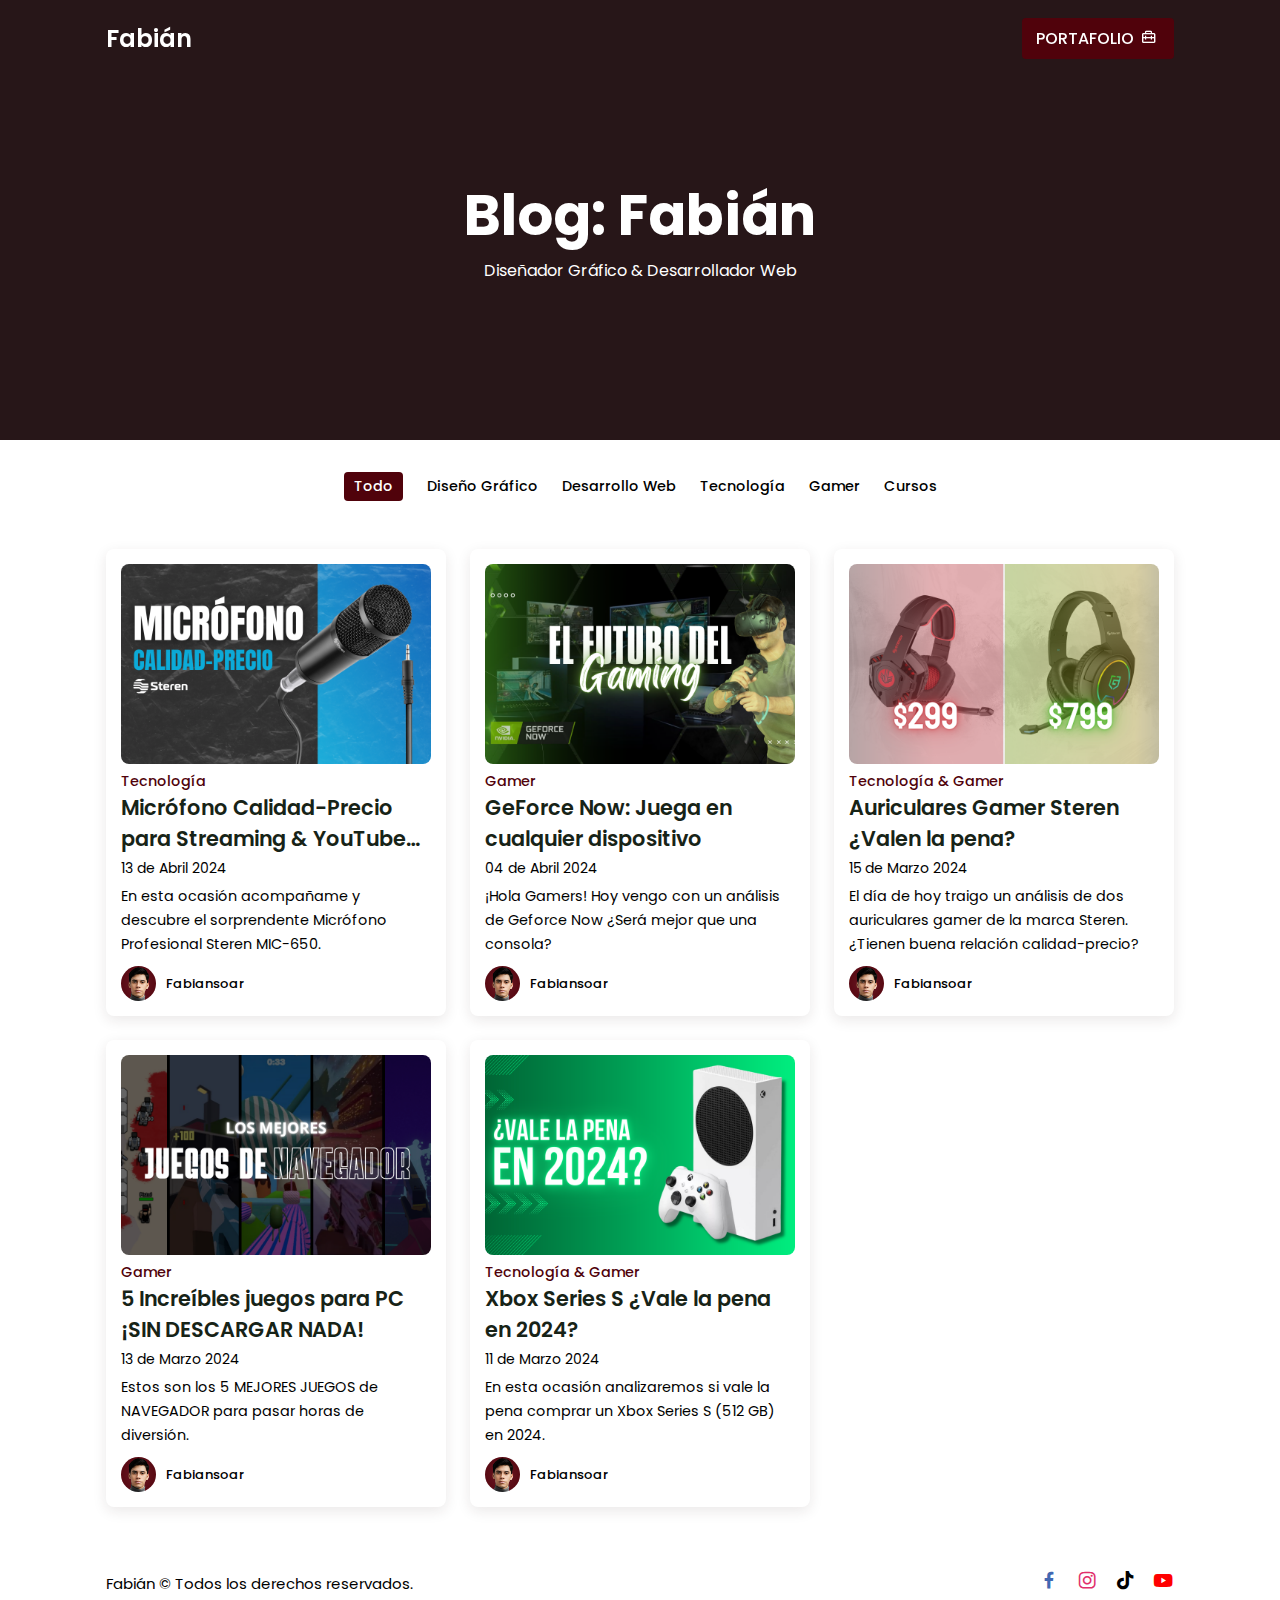
<file: index.html>
<!DOCTYPE html>
<html lang="es">
<head>
	<meta charset="UTF-8">
        <meta name="viewport" content="width=device-width, initial-scale=1.0, maximum-scale=1.0, user-scalable=0">
        <meta name="google" content="notranslate">
	<title>Blog: Fabián</title>
	<!-- Link CSS-->
	<link rel="stylesheet" type="text/css" href="assets/css/styles.css">
	<!-- BOXICONS -->
	<link href='https://unpkg.com/boxicons@2.1.4/css/boxicons.min.css' rel='stylesheet'>

	<!--==================== ICONO WEB ====================-->
        <link rel="icon" href="assets/img/icono.png">

        <!--==================== IMAGEN VISTA PREVIA ====================-->
        <meta property="og:image" content="https://fabiansoar27.github.io/portafolio/assets/img/vistaprevia.png">

        <!--==================== DESCRIPCIÓN ====================-->
        <meta property="og:description" content="¡Bienvenido a mi blog! Aquí encontrarás reseñas de tecnología y videojuegos, además de contenido sobre diseño gráfico, desarrollo web y cursos. ¡Explora y aprende!">
    
        <!--==================== TÍTULO ====================-->
        <meta property="og:title" content="Blog: Fabián">

</head>
<body>
	
	<!--==================== PRELOADER ====================-->
        <div class="contenedor_loader">
            <div class="loader"></div>
        </div>

	<!-- HEADER -->
	<header>
		<!-- NAV -->
		<div class="nav container">
			<!-- LOGO -->
			<a href="https://fabiansoar27.github.io/blog/" class="logo">Fabián</a>
			<!-- BOTÓN -->
			<a href="https://fabiansoar27.github.io/portafolio/" target="_blank" class="login">Portafolio <i class='bx bx-briefcase-alt-2' ></i></a>
		</div>
	</header>

	<!-- INICIO -->
	<section class="home" id="home">
		<div class="home-text container">
			<h2 class="home-title">Blog: Fabián</h2>
			<span class="home-subtitle">Diseñador Gráfico & Desarrollador Web</span>
		</div>
	</section>
	<!-- FILTRO -->
	<div class="post-filter container">
		<span class="filter-item active-filter" data-filter='todo'>Todo</span>
		<span class="filter-item" data-filter='diseño'>Diseño Gráfico</span>
		<span class="filter-item" data-filter='desarrollo'>Desarrollo Web</span>
		<span class="filter-item" data-filter='tec'>Tecnología</span>
		<span class="filter-item" data-filter='gamer'>Gamer</span>
		<span class="filter-item" data-filter='curso'>Cursos</span>
	</div>
	<!-- POSTS -->
	<section class="post container">

		<!-- Micrófono Calidad-Precio para Streaming y YouTube 2024 -->
		<div class="post-box tec">
			<img src="assets/img/micsteren650.png" alt="" class="post-img">
			<h2 class="category">Tecnología</h2>
			<a href="posts/Micrófono-Steren.html" class="post-title">Micrófono Calidad-Precio para Streaming & YouTube 2024</a>
			<span class="post-date">13 de Abril 2024</span>
			<p class="post-description">En esta ocasión acompañame y descubre el sorprendente Micrófono Profesional Steren MIC-650.</p>
			<div class="profile">
				<img src="assets/img/Fabiansoar.png" alt="Fabiansoar" class="profile-img">
				<span class="profile-name">Fabiansoar</span>
			</div>
		</div>

		<!-- GEFORCE NOW: Juega sin consola en cualquier dispositivo -->
		<div class="post-box gamer">
			<img src="assets/img/geforcenow.png" alt="" class="post-img">
			<h2 class="category">Gamer</h2>
			<a href="posts/GEFORCENOW.html" class="post-title">GeForce Now: Juega en cualquier dispositivo</a>
			<span class="post-date">04 de Abril 2024</span>
			<p class="post-description">¡Hola Gamers! Hoy vengo con un análisis de Geforce Now ¿Será mejor que una consola?</p>
			<div class="profile">
				<img src="assets/img/Fabiansoar.png" alt="Fabiansoar" class="profile-img">
				<span class="profile-name">Fabiansoar</span>
			</div>
		</div>

		<!-- Auriculares Gamer Steren ¿Valen la pena? -->
		<div class="post-box gamer tec">
			<img src="assets/img/auricularesgamersteren.png" alt="" class="post-img">
			<h2 class="category">Tecnología & Gamer</h2>
			<a href="posts/Auriculares-Gamer-Steren.html" class="post-title">Auriculares Gamer Steren ¿Valen la pena?</a>
			<span class="post-date">15 de Marzo 2024</span>
			<p class="post-description">El día de hoy traigo un análisis de dos auriculares gamer de la marca Steren. ¿Tienen buena relación calidad-precio?</p>
			<div class="profile">
				<img src="assets/img/Fabiansoar.png" alt="Fabiansoar" class="profile-img">
				<span class="profile-name">Fabiansoar</span>
			</div>
		</div>

		<!-- 5 Increíbles juegos para PC ¡SIN DESCARGAR NADA! -->
		<div class="post-box gamer">
			<img src="assets/img/5juegospcnavegador.png" alt="" class="post-img">
			<h2 class="category">Gamer</h2>
			<a href="posts/5-Juegos-de-PC-sin-descargar-nada.html" class="post-title">5 Increíbles juegos para PC ¡SIN DESCARGAR NADA!</a>
			<span class="post-date">13 de Marzo 2024</span>
			<p class="post-description">Estos son los 5 MEJORES JUEGOS de NAVEGADOR para pasar horas de diversión.</p>
			<div class="profile">
				<img src="assets/img/Fabiansoar.png" alt="Fabiansoar" class="profile-img">
				<span class="profile-name">Fabiansoar</span>
			</div>
		</div>

		<!-- Xbox Series S ¿Vale la pena en 2024? -->
		<div class="post-box gamer tec">
			<img src="assets/img/xbox.png" alt="" class="post-img">
			<h2 class="category">Tecnología & Gamer</h2>
			<a href="posts/Xbox-Series-S-2024.html" class="post-title">Xbox Series S ¿Vale la pena en 2024?</a>
			<span class="post-date">11 de Marzo 2024</span>
			<p class="post-description">En esta ocasión analizaremos si vale la pena comprar un Xbox Series S (512 GB) en 2024.</p>
			<div class="profile">
				<img src="assets/img/Fabiansoar.png" alt="Fabiansoar" class="profile-img">
				<span class="profile-name">Fabiansoar</span>
			</div>
		</div>

	</section>

	<!-- FOOTER -->
	<div class=" footer container">
		<p>Fabián &#169; Todos los derechos reservados.</p>
		<div class="social">
			<a href="https://www.facebook.com/profile.php?id=61560494786588" target="_blank" class="facebook"><i class="bx bxl-facebook"></i></a>
			<a href="https://www.instagram.com/fabiansoar/" target="_blank" class="instagram"><i class="bx bxl-instagram"></i></a>
			<a href="https://www.tiktok.com/@fabiansoar" target="_blank" class="tiktok"><i class="bx bxl-tiktok"></i></a>
			<a href="https://www.youtube.com/@fabiansoar" target="_blank" class="youtube"><i class="bx bxl-youtube"></i></a>
		</div>
	</div>

	<!-- JQuery Link -->
	<script src="https://code.jquery.com/jquery-3.7.1.js" integrity="sha256-eKhayi8LEQwp4NKxN+CfCh+3qOVUtJn3QNZ0TciWLP4=" crossorigin="anonymous"></script>
	<!-- JAVASCRIPT -->
	<script src="assets/js/main.js"></script>
</body>
</html>
</file>
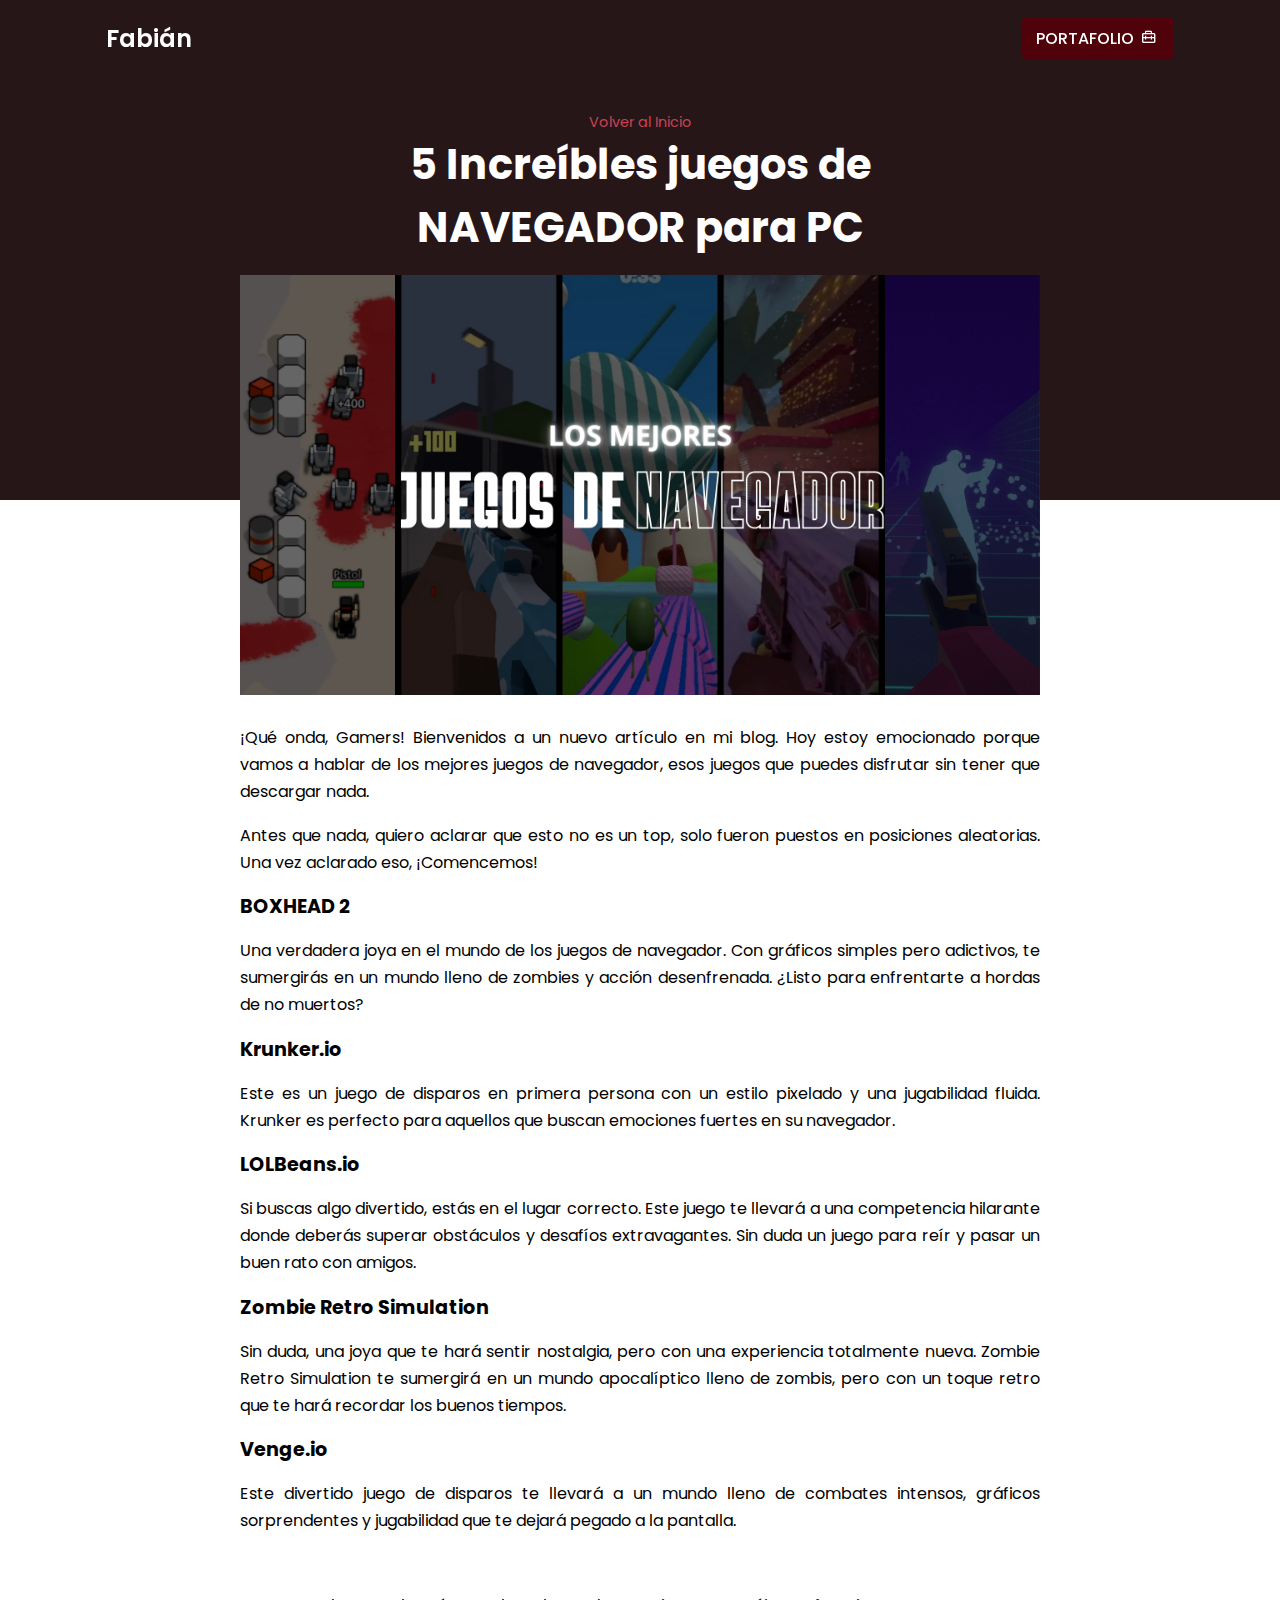
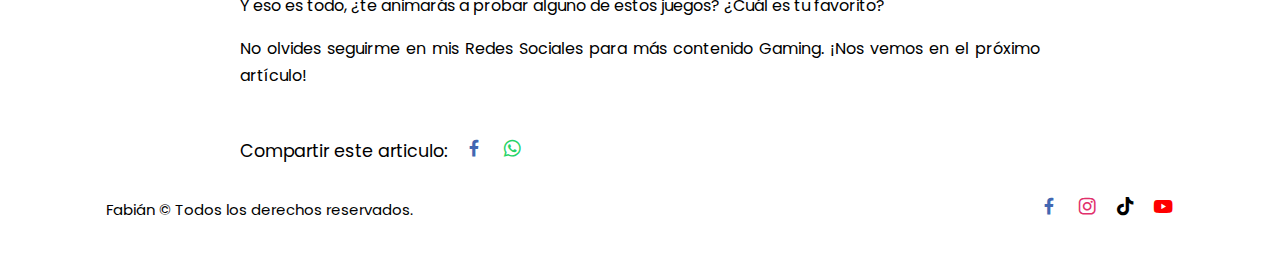
<file: posts/5-Juegos-de-PC-sin-descargar-nada.html>
<!DOCTYPE html>
<html lang="es">
<head>
	<meta charset="UTF-8">
        <meta name="viewport" content="width=device-width, initial-scale=1.0, maximum-scale=1.0, user-scalable=0">
        <meta name="google" content="notranslate">
	<title>Blog: Fabián - 5 Increíbles juegos para PC ¡SIN DESCARGAR NADA!</title>
	<!-- Link CSS-->
	<link rel="stylesheet" type="text/css" href="../assets/css/styles.css">
	<!-- BOXICONS -->
	<link href='https://unpkg.com/boxicons@2.1.4/css/boxicons.min.css' rel='stylesheet'>

	<!--==================== ICONO WEB ====================-->
        <link rel="icon" href="../assets/img/icono.png">

        <!--==================== IMAGEN VISTA PREVIA ====================-->
        <meta property="og:image" content="https://fabiansoar27.github.io/blog/assets/vistaprevia/juegosnavegador.png">

        <!--==================== DESCRIPCIÓN ====================-->
        <meta property="og:description" content="Estos son los 5 MEJORES JUEGOS de NAVEGADOR para pasar horas de diversión.">
    
        <!--==================== TÍTULO ====================-->
        <meta property="og:title" content="Blog: Fabián - 5 Increíbles juegos para PC ¡SIN DESCARGAR NADA!">

</head>
<body>

	<!--==================== PRELOADER ====================-->
        <div class="contenedor_loader">
            <div class="loader"></div>
        </div>
        
	<!-- HEADER -->
	<header>
		<!-- NAV -->
		<div class="nav container">
			<!-- LOGO -->
			<a href="https://fabiansoar27.github.io/blog/" class="logo">Fabián</a>
			<!-- BOTÓN -->
			<a href="https://fabiansoar27.github.io/portafolio/" target="_blank" class="login">Portafolio <i class='bx bx-briefcase-alt-2' ></i></a>
		</div>
	</header>

	<!-- CONTENIDO DEL POST -->
	<section class="post-header">
		<div class="header-content post-container">
			<!-- Volver al inicio -->
			<a href="https://fabiansoar27.github.io/blog/" class="back-home">Volver al Inicio</a>
			<!-- Titulo -->
			<h1 class="header-title">5 Increíbles juegos de NAVEGADOR para PC</h1>
			<!-- Imagen -->
			<img src="../assets/img/5juegospcnavegador2.png" alt="" class="header-img">
		</div>
		
	</section>
	
	<!-- POSTS -->
	<section class="post-content post-container">
		<p class="post-text">¡Qué onda, Gamers! Bienvenidos a un nuevo artículo en mi blog. Hoy estoy emocionado porque vamos a hablar de los mejores juegos de navegador, esos juegos que puedes disfrutar sin tener que descargar nada.</p>

		<p class="post-text">Antes que nada, quiero aclarar que esto no es un top, solo fueron puestos en posiciones aleatorias. Una vez aclarado eso, ¡Comencemos!</p>

		<h2 class="sub-heading">BOXHEAD 2</h2>
		<p class="post-text">Una verdadera joya en el mundo de los juegos de navegador. Con gráficos simples pero adictivos, te sumergirás en un mundo lleno de zombies y acción desenfrenada. ¿Listo para enfrentarte a hordas de no muertos?</p>

		<h2 class="sub-heading">Krunker.io</h2>
		<p class="post-text">Este es un juego de disparos en primera persona con un estilo pixelado y una jugabilidad fluida. Krunker es perfecto para aquellos que buscan emociones fuertes en su navegador.</p>

		<h2 class="sub-heading">LOLBeans.io</h2>
		<p class="post-text">Si buscas algo divertido, estás en el lugar correcto. Este juego te llevará a una competencia hilarante donde deberás superar obstáculos y desafíos extravagantes. Sin duda un juego para reír y pasar un buen rato con amigos.</p>

		<h2 class="sub-heading">Zombie Retro Simulation</h2>
		<p class="post-text">Sin duda, una joya que te hará sentir nostalgia, pero con una experiencia totalmente nueva. Zombie Retro Simulation te sumergirá en un mundo apocalíptico lleno de zombis, pero con un toque retro que te hará recordar los buenos tiempos.</p>
		
		<h2 class="sub-heading">Venge.io</h2>
		<p class="post-text">Este divertido juego de disparos te llevará a un mundo lleno de combates intensos, gráficos sorprendentes y jugabilidad que te dejará pegado a la pantalla.</p>

		<br>

		<p class="post-text">Y eso es todo, ¿te animarás a probar alguno de estos juegos? ¿Cuál es tu favorito?</p>

		<p class="post-text">No olvides seguirme en mis Redes Sociales para más contenido Gaming. ¡Nos vemos en el próximo artículo!</p>

	</section>
	<!-- Compartir Post -->
	<div class="share-social post-container">
		<span class="share-title">Compartir este articulo:</span>
		<div class="share-social">
			<a href="#" class="facebook"><i class="bx bxl-facebook"></i></a>
			<a href="#" class="whatsapp"><i class="bx bxl-whatsapp"></i></a>
		</div>
	</div>

	<!-- FOOTER -->
	<div class=" footer container">
		<p>Fabián &#169; Todos los derechos reservados.</p>
		<div class="social">
			<a href="https://www.facebook.com/profile.php?id=61560494786588" target="_blank" class="facebook"><i class="bx bxl-facebook"></i></a>
			<a href="https://www.instagram.com/fabiansoar/" target="_blank" class="instagram"><i class="bx bxl-instagram"></i></a>
			<a href="https://www.tiktok.com/@fabiansoar" target="_blank" class="tiktok"><i class="bx bxl-tiktok"></i></a>
			<a href="https://www.youtube.com/@fabiansoar" target="_blank" class="youtube"><i class="bx bxl-youtube"></i></a>
		</div>
	</div>

	<!-- JQuery Link -->
	<script src="https://code.jquery.com/jquery-3.7.1.js" integrity="sha256-eKhayi8LEQwp4NKxN+CfCh+3qOVUtJn3QNZ0TciWLP4=" crossorigin="anonymous"></script>
	<!-- JAVASCRIPT -->
	<script src="../assets/js/main.js"></script>
</body>
</html>
</file>
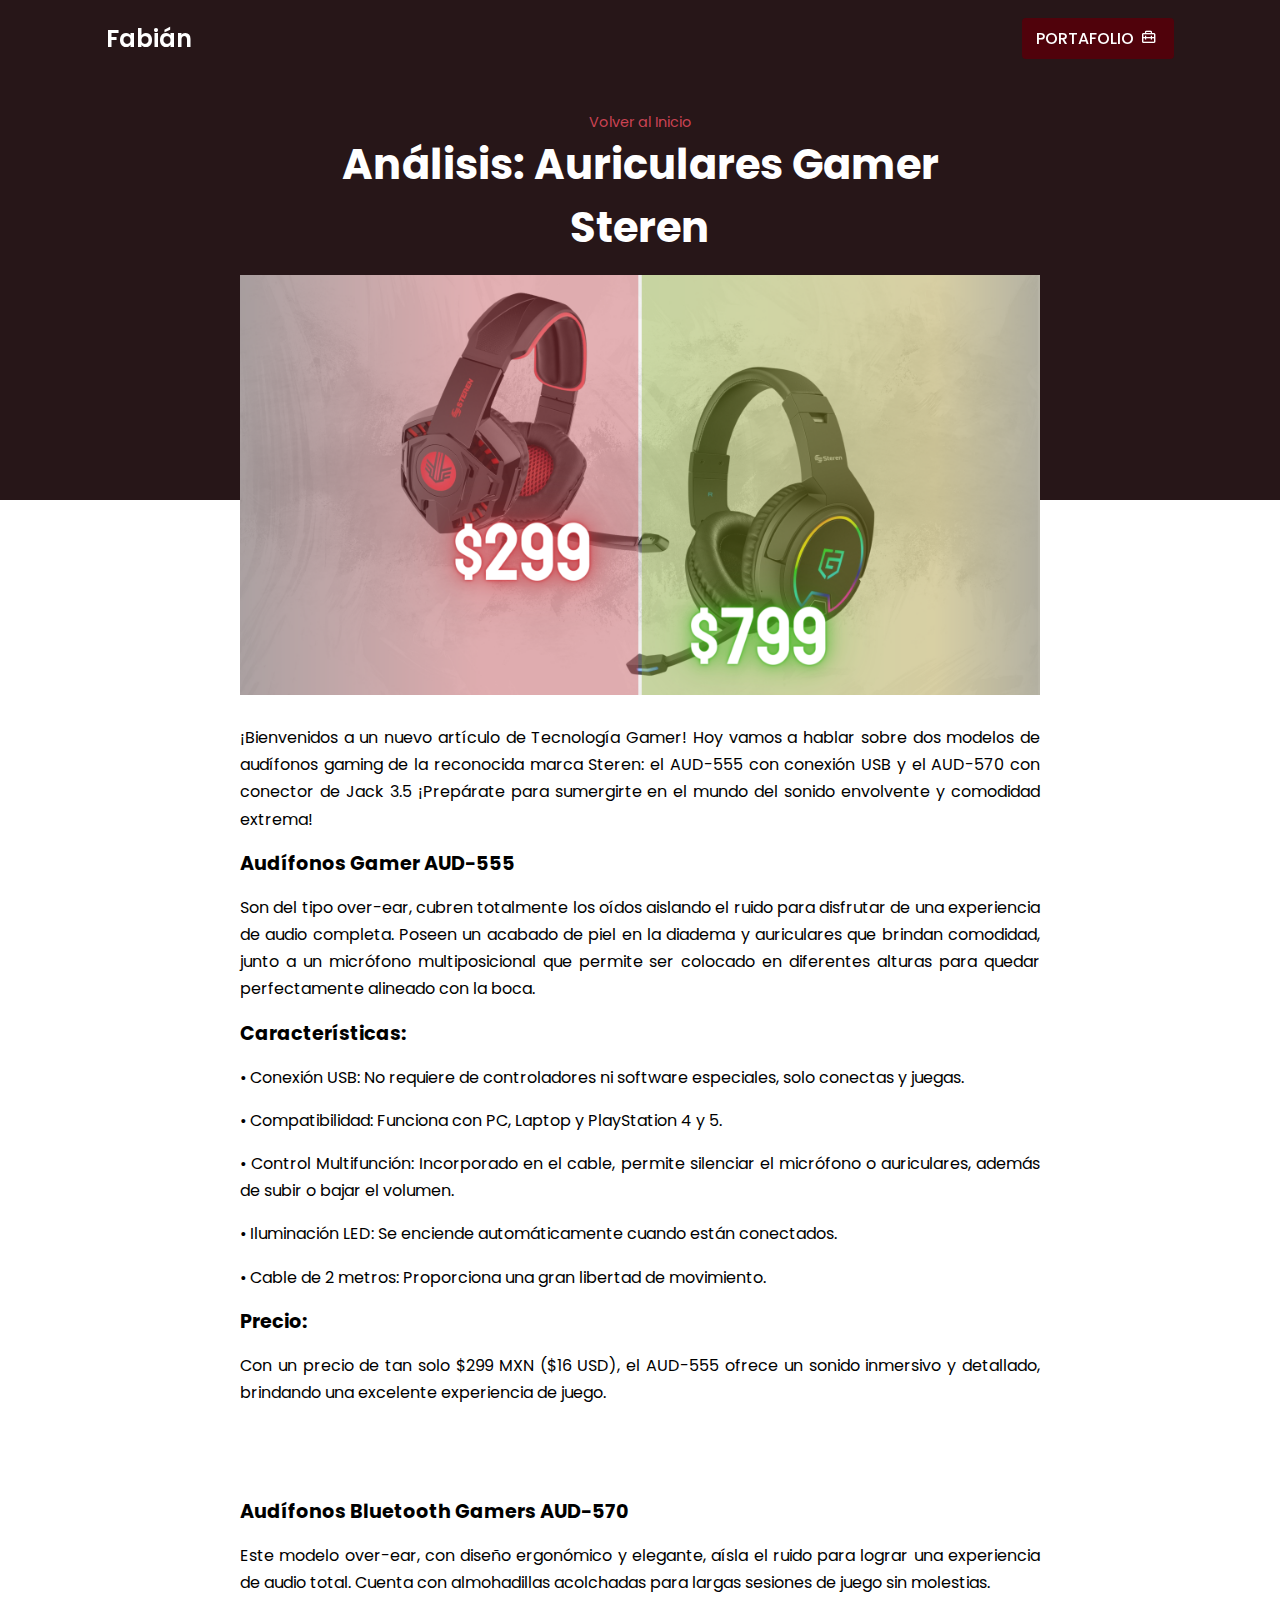
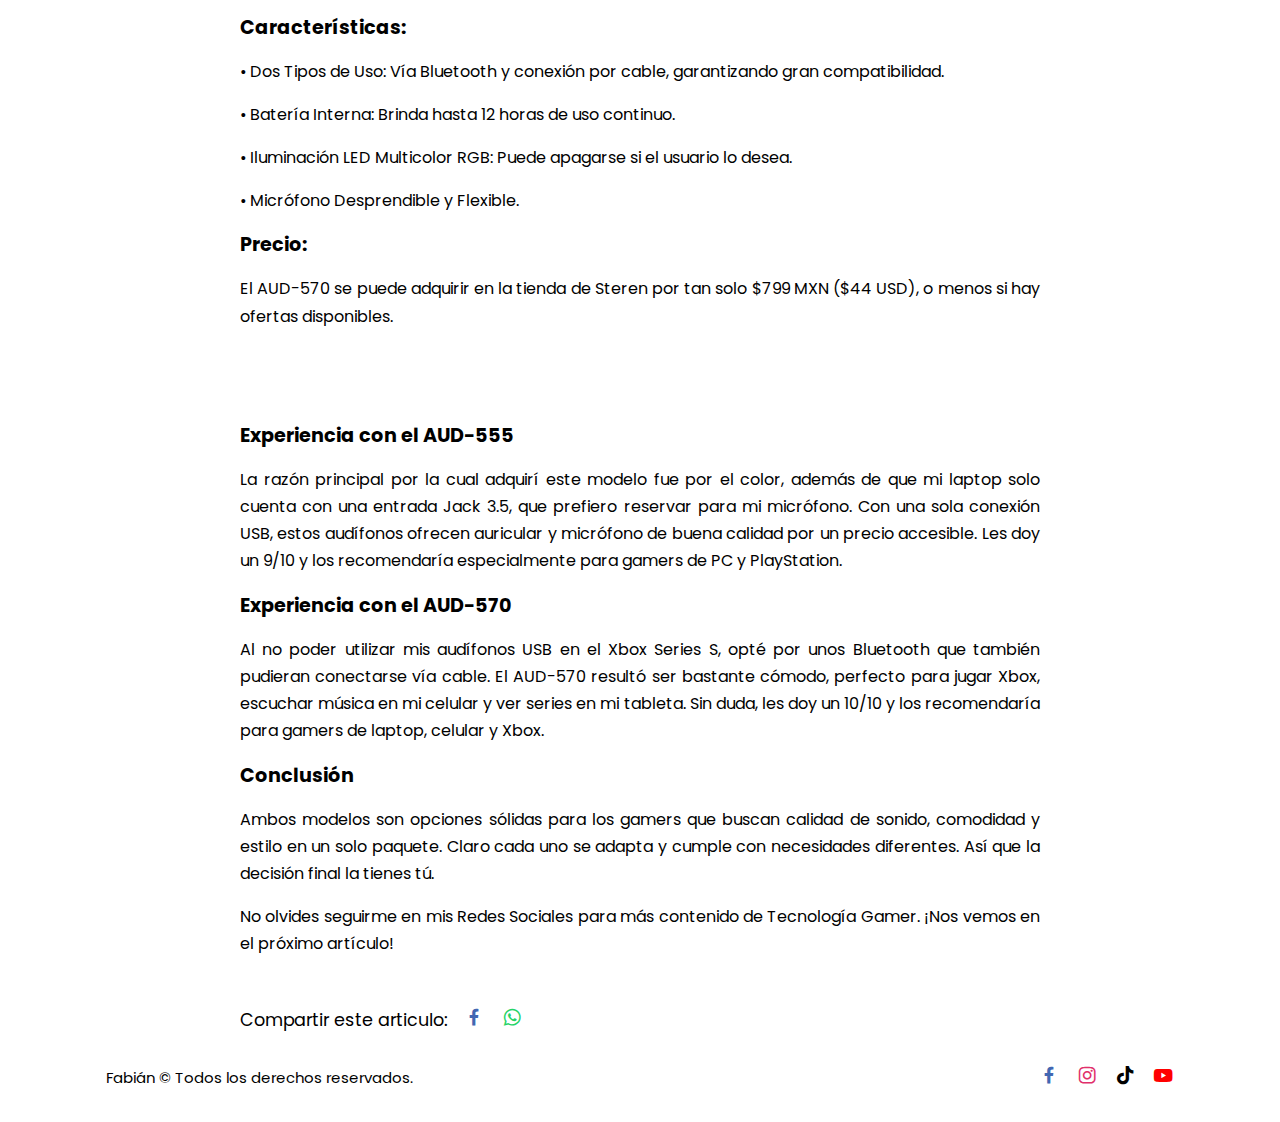
<file: posts/Auriculares-Gamer-Steren.html>
<!DOCTYPE html>
<html lang="es">
<head>
	<meta charset="UTF-8">
        <meta name="viewport" content="width=device-width, initial-scale=1.0, maximum-scale=1.0, user-scalable=0">
        <meta name="google" content="notranslate">
	<title>Blog: Fabián - Auriculares Gamer Steren ¿Valen la pena?</title>
	<!-- Link CSS-->
	<link rel="stylesheet" type="text/css" href="../assets/css/styles.css">
	<!-- BOXICONS -->
	<link href='https://unpkg.com/boxicons@2.1.4/css/boxicons.min.css' rel='stylesheet'>

	<!--==================== ICONO WEB ====================-->
        <link rel="icon" href="../assets/img/icono.png">

        <!--==================== IMAGEN VISTA PREVIA ====================-->
        <meta property="og:image" content="https://fabiansoar27.github.io/blog/assets/vistaprevia/audsteren.png">

        <!--==================== DESCRIPCIÓN ====================-->
        <meta property="og:description" content="El día de hoy traigo un análisis de dos auriculares gamer de la marca Steren. ¿Tienen buena relación calidad-precio?">
    
        <!--==================== TÍTULO ====================-->
        <meta property="og:title" content="Blog: Fabián - Auriculares Gamer Steren ¿Valen la pena?">

</head>
<body>

	<!--==================== PRELOADER ====================-->
        <div class="contenedor_loader">
            <div class="loader"></div>
        </div>
        
	<!-- HEADER -->
	<header>
		<!-- NAV -->
		<div class="nav container">
			<!-- LOGO -->
			<a href="https://fabiansoar27.github.io/blog/" class="logo">Fabián</a>
			<!-- BOTÓN -->
			<a href="https://fabiansoar27.github.io/portafolio/" target="_blank" class="login">Portafolio <i class='bx bx-briefcase-alt-2' ></i></a>
		</div>
	</header>

	<!-- CONTENIDO DEL POST -->
	<section class="post-header">
		<div class="header-content post-container">
			<!-- Volver al inicio -->
			<a href="https://fabiansoar27.github.io/blog/" class="back-home">Volver al Inicio</a>
			<!-- Titulo -->
			<h1 class="header-title">Análisis: Auriculares Gamer Steren</h1>
			<!-- Imagen -->
			<img src="../assets/img/auricularesgamersteren2.png" alt="" class="header-img">
		</div>
		
	</section>
	
	<!-- POSTS -->
	<section class="post-content post-container">
		<p class="post-text">¡Bienvenidos a un nuevo artículo de Tecnología Gamer! Hoy vamos a hablar sobre dos modelos de audífonos gaming de la reconocida marca Steren: el AUD-555 con conexión USB y el AUD-570 con conector de Jack 3.5 ¡Prepárate para sumergirte en el mundo del sonido envolvente y comodidad extrema!</p>
		
		<h2 class="sub-heading">Audífonos Gamer AUD-555</h2>
		<p class="post-text">Son del tipo over-ear, cubren totalmente los oídos aislando el ruido para disfrutar de una experiencia de audio completa. Poseen un acabado de piel en la diadema y auriculares que brindan comodidad, junto a un micrófono multiposicional que permite ser colocado en diferentes alturas para quedar perfectamente alineado con la boca.</p>

		<h2 class="sub-heading">Características:</h2>
			<ul>
				<li class="post-text">• Conexión USB: No requiere de controladores ni software especiales, solo conectas y juegas.</li>
				<li class="post-text">• Compatibilidad: Funciona con PC, Laptop y PlayStation 4 y 5.</li>
				<li class="post-text">• Control Multifunción: Incorporado en el cable, permite silenciar el micrófono o auriculares, además de subir o bajar el volumen.</li>
				<li class="post-text">• Iluminación LED: Se enciende automáticamente cuando están conectados.</li>
				<li class="post-text">• Cable de 2 metros: Proporciona una gran libertad de movimiento.</li>
			</ul>

		<h2 class="sub-heading">Precio:</h2>
		<p class="post-text">Con un precio de tan solo $299 MXN ($16 USD), el AUD-555 ofrece un sonido inmersivo y detallado, brindando una excelente experiencia de juego.</p>

		<br><br><br>

		<h2 class="sub-heading">Audífonos Bluetooth Gamers AUD-570</h2>
		<p class="post-text">Este modelo over-ear, con diseño ergonómico y elegante, aísla el ruido para lograr una experiencia de audio total. Cuenta con almohadillas acolchadas para largas sesiones de juego sin molestias.</p>

		<h2 class="sub-heading">Características:</h2>
			<ul>
				<li class="post-text">• Dos Tipos de Uso: Vía Bluetooth y conexión por cable, garantizando gran compatibilidad.</li>
				<li class="post-text">• Batería Interna: Brinda hasta 12 horas de uso continuo.</li>
				<li class="post-text">• Iluminación LED Multicolor RGB: Puede apagarse si el usuario lo desea.</li>
				<li class="post-text">• Micrófono Desprendible y Flexible.</li>
			</ul>
		
		<h2 class="sub-heading">Precio:</h2>
		<p class="post-text">El AUD-570 se puede adquirir en la tienda de Steren por tan solo $799 MXN ($44 USD), o menos si hay ofertas disponibles.</p>

		<br><br><br>

		<h2 class="sub-heading">Experiencia con el AUD-555</h2>
		<p class="post-text">La razón principal por la cual adquirí este modelo fue por el color, además de que mi laptop solo cuenta con una entrada Jack 3.5, que prefiero reservar para mi micrófono. Con una sola conexión USB, estos audífonos ofrecen auricular y micrófono de buena calidad por un precio accesible. Les doy un 9/10 y los recomendaría especialmente para gamers de PC y PlayStation.</p>

		<h2 class="sub-heading">Experiencia con el AUD-570</h2>
		<p class="post-text">Al no poder utilizar mis audífonos USB en el Xbox Series S, opté por unos Bluetooth que también pudieran conectarse vía cable. El AUD-570 resultó ser bastante cómodo, perfecto para jugar Xbox, escuchar música en mi celular y ver series en mi tableta. Sin duda, les doy un 10/10 y los recomendaría para gamers de laptop, celular y Xbox.</p>

		<h2 class="sub-heading">Conclusión</h2>
		<p class="post-text">Ambos modelos son opciones sólidas para los gamers que buscan calidad de sonido, comodidad y estilo en un solo paquete. Claro cada uno se adapta y cumple con necesidades diferentes. Así que la decisión final la tienes tú.</p>

		<p class="post-text">No olvides seguirme en mis Redes Sociales para más contenido de Tecnología Gamer. ¡Nos vemos en el próximo artículo!</p>

	</section>
	<!-- Compartir Post -->
	<div class="share-social post-container">
		<span class="share-title">Compartir este articulo:</span>
		<div class="share-social">
			<a href="#" class="facebook"><i class="bx bxl-facebook"></i></a>
			<a href="#" class="whatsapp"><i class="bx bxl-whatsapp"></i></a>
		</div>
	</div>

	<!-- FOOTER -->
	<div class=" footer container">
		<p>Fabián &#169; Todos los derechos reservados.</p>
		<div class="social">
			<a href="https://www.facebook.com/profile.php?id=61560494786588" target="_blank" class="facebook"><i class="bx bxl-facebook"></i></a>
			<a href="https://www.instagram.com/fabiansoar/" target="_blank" class="instagram"><i class="bx bxl-instagram"></i></a>
			<a href="https://www.tiktok.com/@fabiansoar" target="_blank" class="tiktok"><i class="bx bxl-tiktok"></i></a>
			<a href="https://www.youtube.com/@fabiansoar" target="_blank" class="youtube"><i class="bx bxl-youtube"></i></a>
		</div>
	</div>

	<!-- JQuery Link -->
	<script src="https://code.jquery.com/jquery-3.7.1.js" integrity="sha256-eKhayi8LEQwp4NKxN+CfCh+3qOVUtJn3QNZ0TciWLP4=" crossorigin="anonymous"></script>
	<!-- JAVASCRIPT -->
	<script src="../assets/js/main.js"></script>
</body>
</html>
</file>
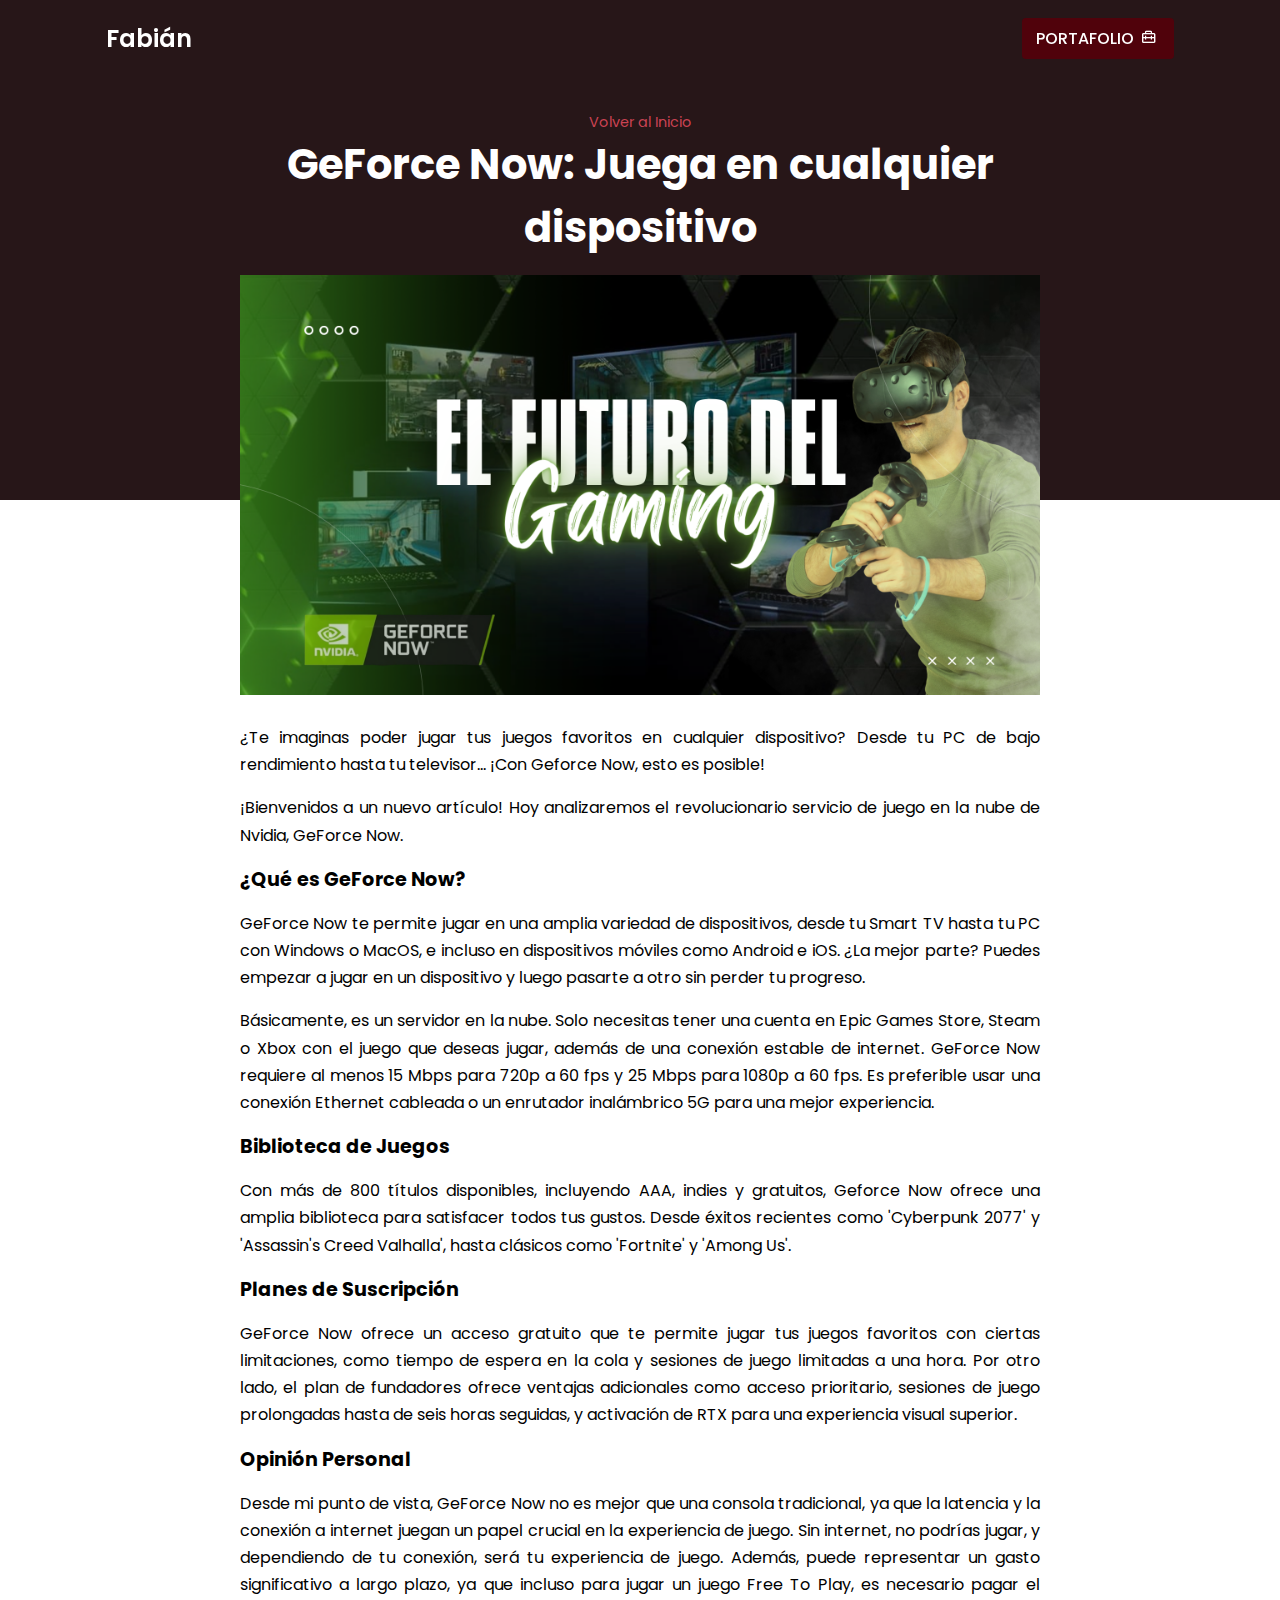
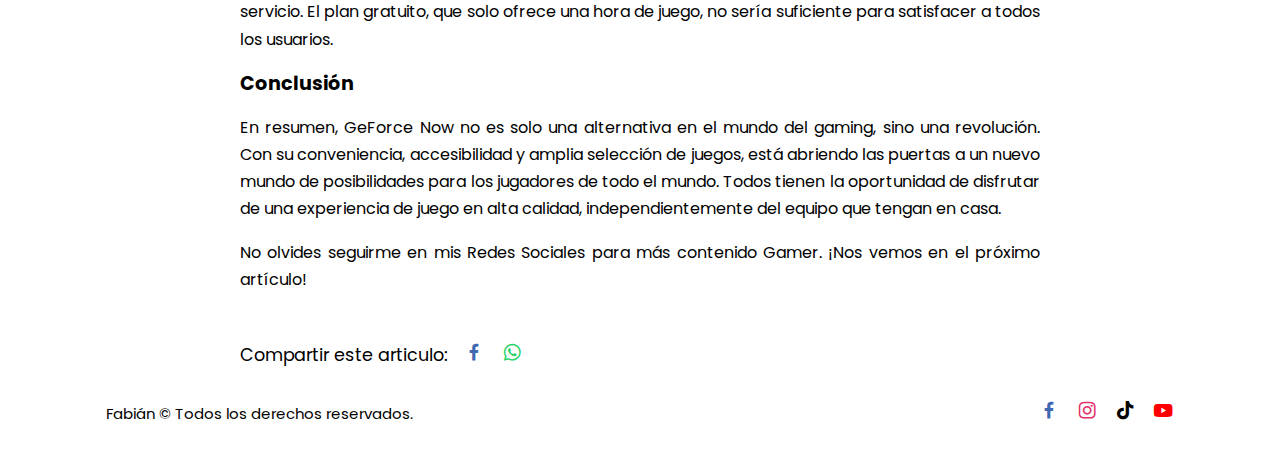
<file: posts/GEFORCENOW.html>
<!DOCTYPE html>
<html lang="es">
<head>
	<meta charset="UTF-8">
        <meta name="viewport" content="width=device-width, initial-scale=1.0, maximum-scale=1.0, user-scalable=0">
        <meta name="google" content="notranslate">
	<title>Blog: Fabián - GeForce Now: Juega en cualquier dispositivo</title>
	<!-- Link CSS-->
	<link rel="stylesheet" type="text/css" href="../assets/css/styles.css">
	<!-- BOXICONS -->
	<link href='https://unpkg.com/boxicons@2.1.4/css/boxicons.min.css' rel='stylesheet'>

	<!--==================== ICONO WEB ====================-->
        <link rel="icon" href="../assets/img/icono.png">

        <!--==================== IMAGEN VISTA PREVIA ====================-->
        <meta property="og:image" content="https://fabiansoar27.github.io/blog/assets/vistaprevia/geforcenow.png">

        <!--==================== DESCRIPCIÓN ====================-->
        <meta property="og:description" content="¡Hola Gamers! Hoy vengo con un análisis de Geforce Now ¿Será mejor que una consola?">
    
        <!--==================== TÍTULO ====================-->
        <meta property="og:title" content="GeForce Now: Juega en cualquier dispositivo">

</head>
<body>

	<!--==================== PRELOADER ====================-->
        <div class="contenedor_loader">
            <div class="loader"></div>
        </div>
        
	<!-- HEADER -->
	<header>
		<!-- NAV -->
		<div class="nav container">
			<!-- LOGO -->
			<a href="https://fabiansoar27.github.io/blog/" class="logo">Fabián</a>
			<!-- BOTÓN -->
			<a href="https://fabiansoar27.github.io/portafolio/" target="_blank" class="login">Portafolio <i class='bx bx-briefcase-alt-2' ></i></a>
		</div>
	</header>

	<!-- CONTENIDO DEL POST -->
	<section class="post-header">
		<div class="header-content post-container">
			<!-- Volver al inicio -->
			<a href="https://fabiansoar27.github.io/blog/" class="back-home">Volver al Inicio</a>
			<!-- Titulo -->
			<h1 class="header-title">GeForce Now: Juega en cualquier dispositivo</h1>
			<!-- Imagen -->
			<img src="../assets/img/geforcenow.png" alt="" class="header-img">
		</div>
		
	</section>
	
	<!-- POSTS -->
	<section class="post-content post-container">
		<p class="post-text">¿Te imaginas poder jugar tus juegos favoritos en cualquier dispositivo? Desde tu PC de bajo rendimiento hasta tu televisor... ¡Con Geforce Now, esto es posible!</p>

		<p class="post-text">¡Bienvenidos a un nuevo artículo! Hoy analizaremos el revolucionario servicio de juego en la nube de Nvidia, GeForce Now.</p>
		
		<h2 class="sub-heading">¿Qué es GeForce Now?</h2>
		<p class="post-text">GeForce Now te permite jugar en una amplia variedad de dispositivos, desde tu Smart TV hasta tu PC con Windows o MacOS, e incluso en dispositivos móviles como Android e iOS. ¿La mejor parte? Puedes empezar a jugar en un dispositivo y luego pasarte a otro sin perder tu progreso.</p>

		<p class="post-text">Básicamente, es un servidor en la nube. Solo necesitas tener una cuenta en Epic Games Store, Steam o Xbox con el juego que deseas jugar, además de una conexión estable de internet. GeForce Now requiere al menos 15 Mbps para 720p a 60 fps y 25 Mbps para 1080p a 60 fps. Es preferible usar una conexión Ethernet cableada o un enrutador inalámbrico 5G para una mejor experiencia.</p>

		<h2 class="sub-heading">Biblioteca de Juegos</h2>
		<p class="post-text">Con más de 800 títulos disponibles, incluyendo AAA, indies y gratuitos, Geforce Now ofrece una amplia biblioteca para satisfacer todos tus gustos. Desde éxitos recientes como 'Cyberpunk 2077' y 'Assassin's Creed Valhalla', hasta clásicos como 'Fortnite' y 'Among Us'.</p>

		<h2 class="sub-heading">Planes de Suscripción</h2>
		<p class="post-text">GeForce Now ofrece un acceso gratuito que te permite jugar tus juegos favoritos con ciertas limitaciones, como tiempo de espera en la cola y sesiones de juego limitadas a una hora. Por otro lado, el plan de fundadores ofrece ventajas adicionales como acceso prioritario, sesiones de juego prolongadas hasta de seis horas seguidas, y activación de RTX para una experiencia visual superior.</p>

		<h2 class="sub-heading">Opinión Personal</h2>
		<p class="post-text">Desde mi punto de vista, GeForce Now no es mejor que una consola tradicional, ya que la latencia y la conexión a internet juegan un papel crucial en la experiencia de juego. Sin internet, no podrías jugar, y dependiendo de tu conexión, será tu experiencia de juego. Además, puede representar un gasto significativo a largo plazo, ya que incluso para jugar un juego Free To Play, es necesario pagar el servicio. El plan gratuito, que solo ofrece una hora de juego, no sería suficiente para satisfacer a todos los usuarios.</p>


		<h2 class="sub-heading">Conclusión</h2>
		<p class="post-text">En resumen, GeForce Now no es solo una alternativa en el mundo del gaming, sino una revolución. Con su conveniencia, accesibilidad y amplia selección de juegos, está abriendo las puertas a un nuevo mundo de posibilidades para los jugadores de todo el mundo. Todos tienen la oportunidad de disfrutar de una experiencia de juego en alta calidad, independientemente del equipo que tengan en casa.</p>

		<p class="post-text">No olvides seguirme en mis Redes Sociales para más contenido Gamer. ¡Nos vemos en el próximo artículo!</p>

	</section>
	<!-- Compartir Post -->
	<div class="share-social post-container">
		<span class="share-title">Compartir este articulo:</span>
		<div class="share-social">
			<a href="#" class="facebook"><i class="bx bxl-facebook"></i></a>
			<a href="#" class="whatsapp"><i class="bx bxl-whatsapp"></i></a>
		</div>
	</div>

	<!-- FOOTER -->
	<div class=" footer container">
		<p>Fabián &#169; Todos los derechos reservados.</p>
		<div class="social">
			<a href="https://www.facebook.com/profile.php?id=61560494786588" target="_blank" class="facebook"><i class="bx bxl-facebook"></i></a>
			<a href="https://www.instagram.com/fabiansoar/" target="_blank" class="instagram"><i class="bx bxl-instagram"></i></a>
			<a href="https://www.tiktok.com/@fabiansoar" target="_blank" class="tiktok"><i class="bx bxl-tiktok"></i></a>
			<a href="https://www.youtube.com/@fabiansoar" target="_blank" class="youtube"><i class="bx bxl-youtube"></i></a>
		</div>
	</div>

	<!-- JQuery Link -->
	<script src="https://code.jquery.com/jquery-3.7.1.js" integrity="sha256-eKhayi8LEQwp4NKxN+CfCh+3qOVUtJn3QNZ0TciWLP4=" crossorigin="anonymous"></script>
	<!-- JAVASCRIPT -->
	<script src="../assets/js/main.js"></script>
</body>
</html>
</file>
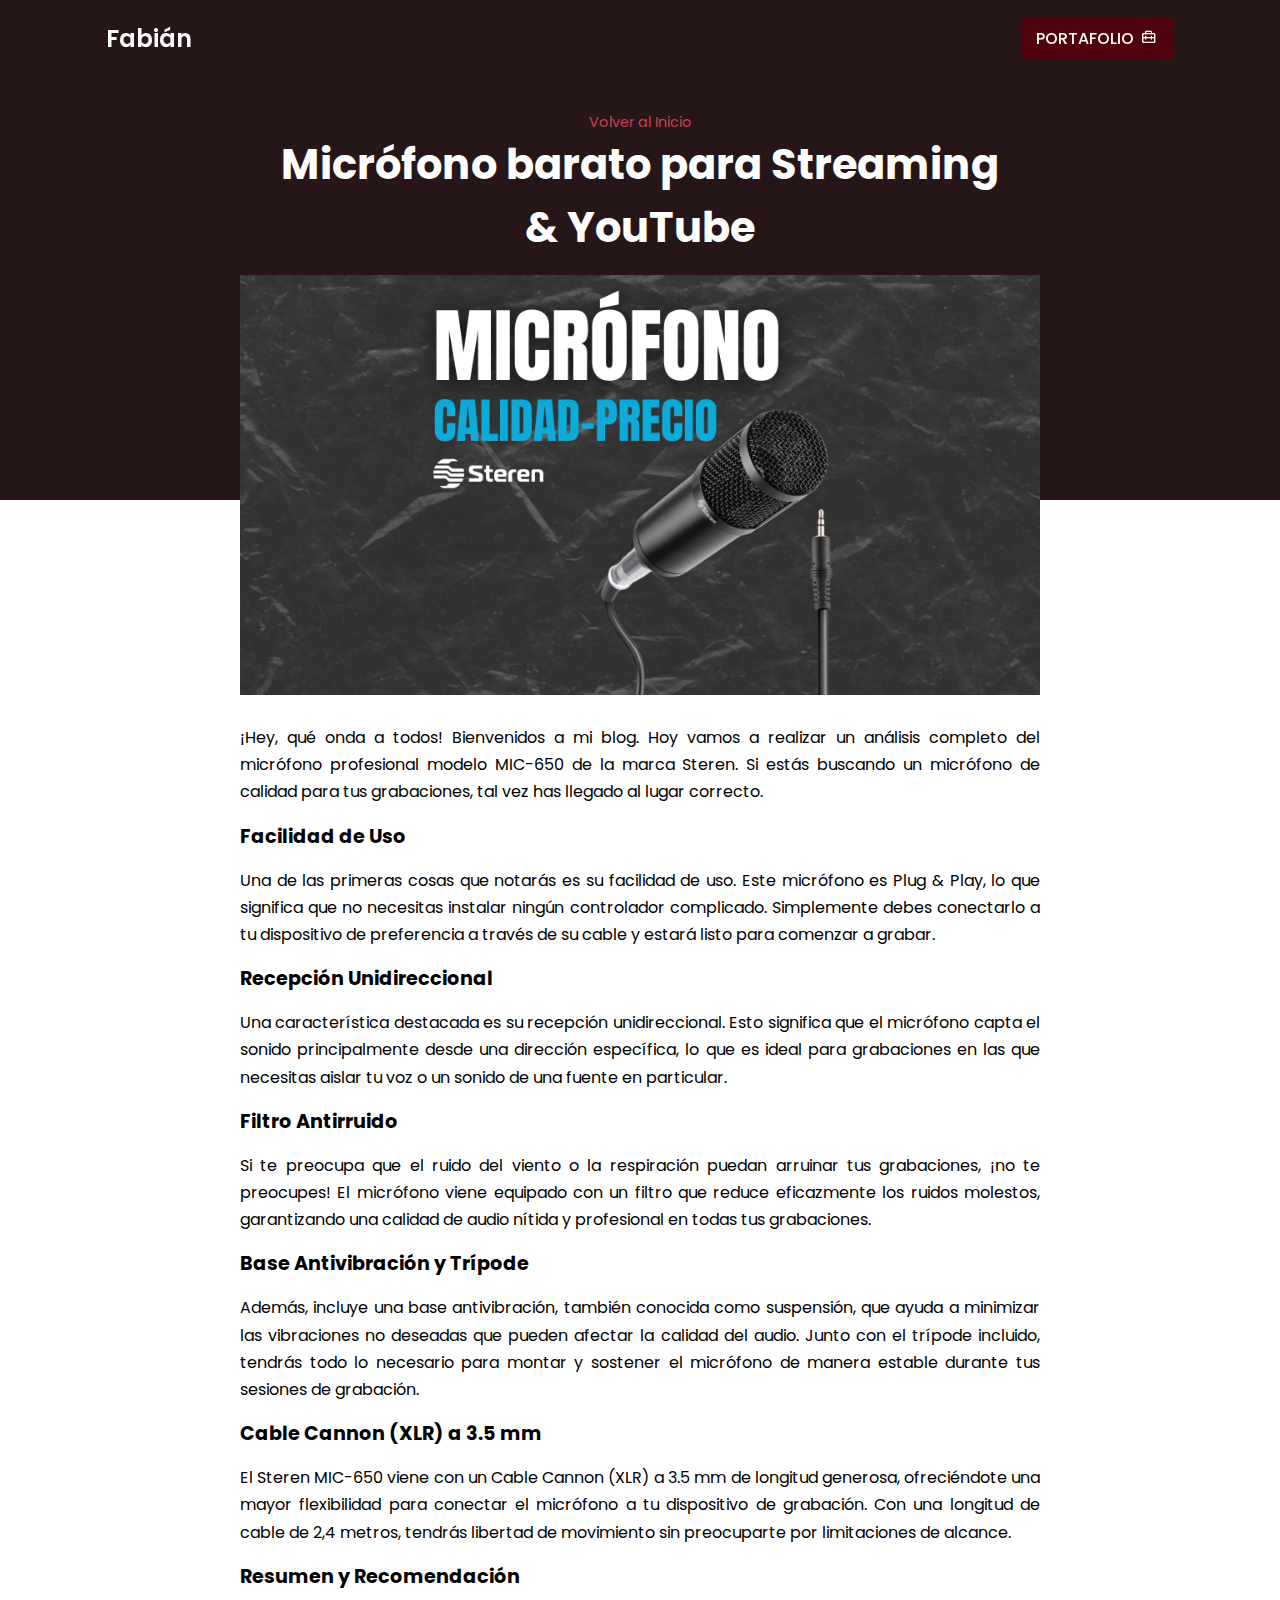
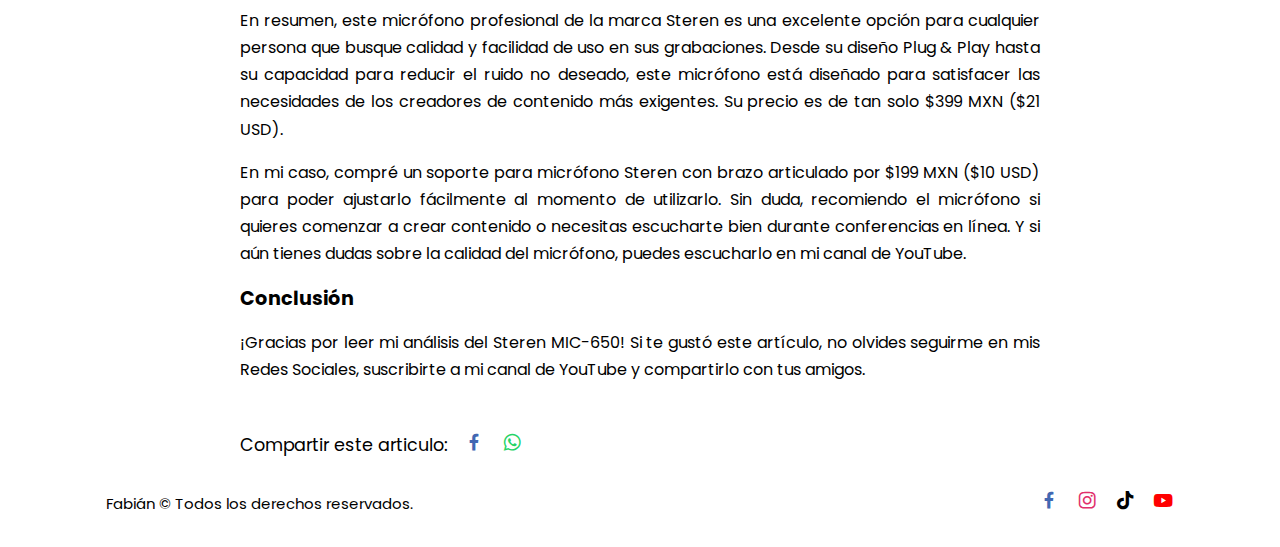
<file: posts/Micrófono-Steren.html>
<!DOCTYPE html>
<html lang="es">
<head>
	<meta charset="UTF-8">
        <meta name="viewport" content="width=device-width, initial-scale=1.0, maximum-scale=1.0, user-scalable=0">
        <meta name="google" content="notranslate">
	<title>Blog: Fabián - Micrófono Calidad-Precio para Streaming & YouTube 2024</title>
	<!-- Link CSS-->
	<link rel="stylesheet" type="text/css" href="../assets/css/styles.css">
	<!-- BOXICONS -->
	<link href='https://unpkg.com/boxicons@2.1.4/css/boxicons.min.css' rel='stylesheet'>

	<!--==================== ICONO WEB ====================-->
        <link rel="icon" href="../assets/img/icono.png">

        <!--==================== IMAGEN VISTA PREVIA ====================-->
        <meta property="og:image" content="https://fabiansoar27.github.io/blog/assets/vistaprevia/micsteren.png">

        <!--==================== DESCRIPCIÓN ====================-->
        <meta property="og:description" content="En esta ocasión acompañame y descubre el sorprendente Micrófono Profesional Steren MIC-650.">
    
        <!--==================== TÍTULO ====================-->
        <meta property="og:title" content="Blog: Fabián - Micrófono Calidad-Precio para Streaming & YouTube 2024">

</head>
<body>

	<!--==================== PRELOADER ====================-->
        <div class="contenedor_loader">
            <div class="loader"></div>
        </div>
        
	<!-- HEADER -->
	<header>
		<!-- NAV -->
		<div class="nav container">
			<!-- LOGO -->
			<a href="https://fabiansoar27.github.io/blog/" class="logo">Fabián</a>
			<!-- BOTÓN -->
			<a href="https://fabiansoar27.github.io/portafolio/" target="_blank" class="login">Portafolio <i class='bx bx-briefcase-alt-2' ></i></a>
		</div>
	</header>

	<!-- CONTENIDO DEL POST -->
	<section class="post-header">
		<div class="header-content post-container">
			<!-- Volver al inicio -->
			<a href="https://fabiansoar27.github.io/blog/" class="back-home">Volver al Inicio</a>
			<!-- Titulo -->
			<h1 class="header-title">Micrófono barato para Streaming & YouTube</h1>
			<!-- Imagen -->
			<img src="../assets/img/micsteren6502.png" alt="" class="header-img">
		</div>
		
	</section>
	
	<!-- POSTS -->
	<section class="post-content post-container">
		<p class="post-text">¡Hey, qué onda a todos! Bienvenidos a mi blog. Hoy vamos a realizar un análisis completo del micrófono profesional modelo MIC-650 de la marca Steren. Si estás buscando un micrófono de calidad para tus grabaciones, tal vez has llegado al lugar correcto.</p>
		
		<h2 class="sub-heading">Facilidad de Uso</h2>
		<p class="post-text">Una de las primeras cosas que notarás es su facilidad de uso. Este micrófono es Plug & Play, lo que significa que no necesitas instalar ningún controlador complicado. Simplemente debes conectarlo a tu dispositivo de preferencia a través de su cable y estará listo para comenzar a grabar.</p>

		<h2 class="sub-heading">Recepción Unidireccional</h2>
		<p class="post-text">Una característica destacada es su recepción unidireccional. Esto significa que el micrófono capta el sonido principalmente desde una dirección específica, lo que es ideal para grabaciones en las que necesitas aislar tu voz o un sonido de una fuente en particular.</p>

		<h2 class="sub-heading">Filtro Antirruido</h2>
		<p class="post-text">Si te preocupa que el ruido del viento o la respiración puedan arruinar tus grabaciones, ¡no te preocupes! El micrófono viene equipado con un filtro que reduce eficazmente los ruidos molestos, garantizando una calidad de audio nítida y profesional en todas tus grabaciones.</p>

		<h2 class="sub-heading">Base Antivibración y Trípode</h2>
		<p class="post-text">Además, incluye una base antivibración, también conocida como suspensión, que ayuda a minimizar las vibraciones no deseadas que pueden afectar la calidad del audio. Junto con el trípode incluido, tendrás todo lo necesario para montar y sostener el micrófono de manera estable durante tus sesiones de grabación.</p>

		<h2 class="sub-heading">Cable Cannon (XLR) a 3.5 mm</h2>
		<p class="post-text">El Steren MIC-650 viene con un Cable Cannon (XLR) a 3.5 mm de longitud generosa, ofreciéndote una mayor flexibilidad para conectar el micrófono a tu dispositivo de grabación. Con una longitud de cable de 2,4 metros, tendrás libertad de movimiento sin preocuparte por limitaciones de alcance.</p>
		
		<h2 class="sub-heading">Resumen y Recomendación</h2>
		<p class="post-text">En resumen, este micrófono profesional de la marca Steren es una excelente opción para cualquier persona que busque calidad y facilidad de uso en sus grabaciones. Desde su diseño Plug & Play hasta su capacidad para reducir el ruido no deseado, este micrófono está diseñado para satisfacer las necesidades de los creadores de contenido más exigentes. Su precio es de tan solo $399 MXN ($21 USD).</p>

		<p class="post-text">En mi caso, compré un soporte para micrófono Steren con brazo articulado por $199 MXN ($10 USD) para poder ajustarlo fácilmente al momento de utilizarlo. Sin duda, recomiendo el micrófono si quieres comenzar a crear contenido o necesitas escucharte bien durante conferencias en línea. Y si aún tienes dudas sobre la calidad del micrófono, puedes escucharlo en mi canal de YouTube.</p>

		<h2 class="sub-heading">Conclusión</h2>
		<p class="post-text">¡Gracias por leer mi análisis del Steren MIC-650! Si te gustó este artículo, no olvides seguirme en mis Redes Sociales, suscribirte a mi canal de YouTube y compartirlo con tus amigos.</p>

	</section>
	<!-- Compartir Post -->
	<div class="share-social post-container">
		<span class="share-title">Compartir este articulo:</span>
		<div class="share-social">
			<a href="#" class="facebook"><i class="bx bxl-facebook"></i></a>
			<a href="#" class="whatsapp"><i class="bx bxl-whatsapp"></i></a>
		</div>
	</div>

	<!-- FOOTER -->
	<div class=" footer container">
		<p>Fabián &#169; Todos los derechos reservados.</p>
		<div class="social">
			<a href="https://www.facebook.com/profile.php?id=61560494786588" target="_blank" class="facebook"><i class="bx bxl-facebook"></i></a>
			<a href="https://www.instagram.com/fabiansoar/" target="_blank" class="instagram"><i class="bx bxl-instagram"></i></a>
			<a href="https://www.tiktok.com/@fabiansoar" target="_blank" class="tiktok"><i class="bx bxl-tiktok"></i></a>
			<a href="https://www.youtube.com/@fabiansoar" target="_blank" class="youtube"><i class="bx bxl-youtube"></i></a>
		</div>
	</div>

	<!-- JQuery Link -->
	<script src="https://code.jquery.com/jquery-3.7.1.js" integrity="sha256-eKhayi8LEQwp4NKxN+CfCh+3qOVUtJn3QNZ0TciWLP4=" crossorigin="anonymous"></script>
	<!-- JAVASCRIPT -->
	<script src="../assets/js/main.js"></script>
</body>
</html>
</file>
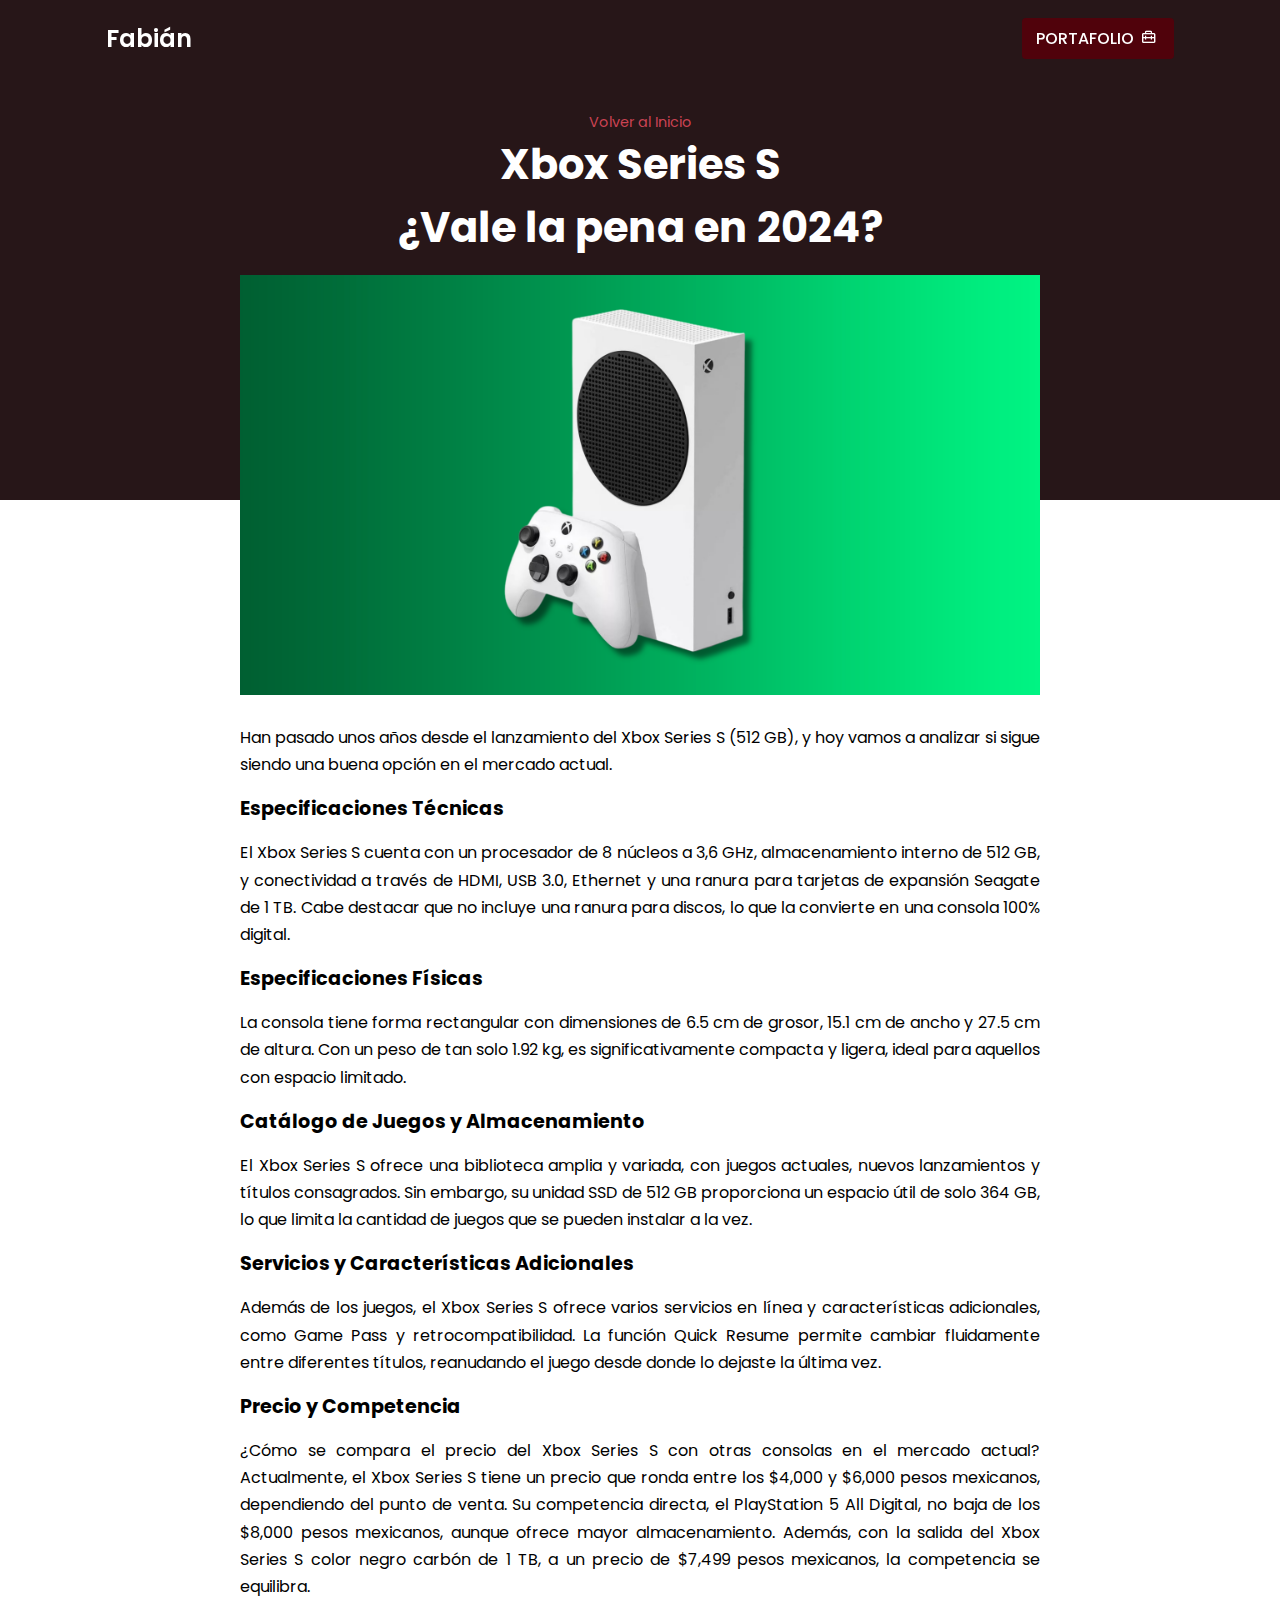
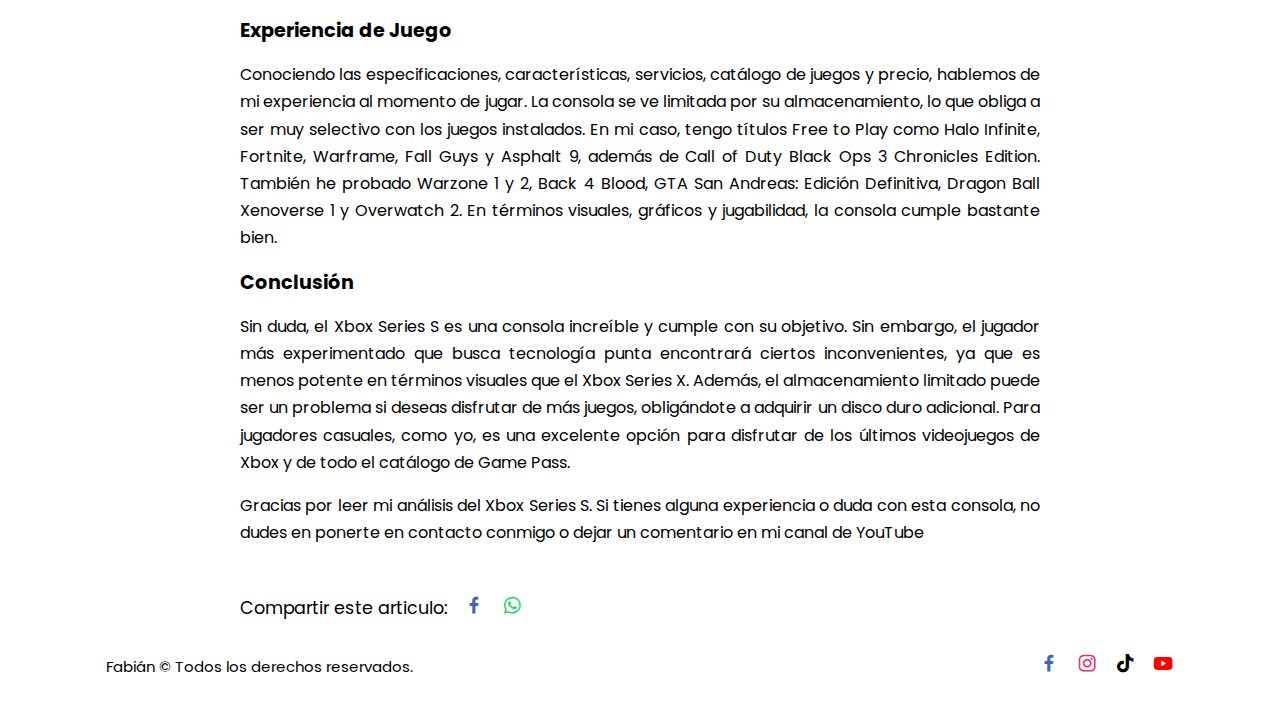
<file: posts/Xbox-Series-S-2024.html>
<!DOCTYPE html>
<html lang="es">
<head>
	<meta charset="UTF-8">
        <meta name="viewport" content="width=device-width, initial-scale=1.0, maximum-scale=1.0, user-scalable=0">
        <meta name="google" content="notranslate">
	<title>Blog: Fabián - Xbox Series S ¿Vale la pena en 2024?</title>
	<!-- Link CSS-->
	<link rel="stylesheet" type="text/css" href="../assets/css/styles.css">
	<!-- BOXICONS -->
	<link href='https://unpkg.com/boxicons@2.1.4/css/boxicons.min.css' rel='stylesheet'>

		<!--==================== ICONO WEB ====================-->
        <link rel="icon" href="../assets/img/icono.png">

        <!--==================== IMAGEN VISTA PREVIA ====================-->
        <meta property="og:image" content="https://fabiansoar27.github.io/blog/assets/vistaprevia/xbox.png">

        <!--==================== DESCRIPCIÓN ====================-->
        <meta property="og:description" content="En esta ocasión analizaremos si vale la pena comprar un Xbox Series S (512 GB) en 2024.">
    
        <!--==================== TÍTULO ====================-->
        <meta property="og:title" content="Blog: Fabián - Xbox Series S ¿Vale la pena en 2024?">

</head>
<body>

	<!--==================== PRELOADER ====================-->
        <div class="contenedor_loader">
            <div class="loader"></div>
        </div>
        
	<!-- HEADER -->
	<header>
		<!-- NAV -->
		<div class="nav container">
			<!-- LOGO -->
			<a href="https://fabiansoar27.github.io/blog/" class="logo">Fabián</a>
			<!-- BOTÓN -->
			<a href="https://fabiansoar27.github.io/portafolio/" target="_blank" class="login">Portafolio <i class='bx bx-briefcase-alt-2' ></i></a>
		</div>
	</header>

	<!-- CONTENIDO DEL POST -->
	<section class="post-header">
		<div class="header-content post-container">
			<!-- Volver al inicio -->
			<a href="https://fabiansoar27.github.io/blog/" class="back-home">Volver al Inicio</a>
			<!-- Titulo -->
			<h1 class="header-title">Xbox Series S<br>¿Vale la pena en 2024?</h1>
			<!-- Imagen -->
			<img src="../assets/img/xbox2.png" alt="" class="header-img">
		</div>
		
	</section>
	
	<!-- POSTS -->
	<section class="post-content post-container">
		<p class="post-text">Han pasado unos años desde el lanzamiento del Xbox Series S (512 GB), y hoy vamos a analizar si sigue siendo una buena opción en el mercado actual.</p>
		
		<h2 class="sub-heading">Especificaciones Técnicas</h2>
		<p class="post-text">El Xbox Series S cuenta con un procesador de 8 núcleos a 3,6 GHz, almacenamiento interno de 512 GB, y conectividad a través de HDMI, USB 3.0, Ethernet y una ranura para tarjetas de expansión Seagate de 1 TB. Cabe destacar que no incluye una ranura para discos, lo que la convierte en una consola 100% digital.</p>

		<h2 class="sub-heading">Especificaciones Físicas</h2>
		<p class="post-text">La consola tiene forma rectangular con dimensiones de 6.5 cm de grosor, 15.1 cm de ancho y 27.5 cm de altura. Con un peso de tan solo 1.92 kg, es significativamente compacta y ligera, ideal para aquellos con espacio limitado.</p>

		<h2 class="sub-heading">Catálogo de Juegos y Almacenamiento</h2>
		<p class="post-text">El Xbox Series S ofrece una biblioteca amplia y variada, con juegos actuales, nuevos lanzamientos y títulos consagrados. Sin embargo, su unidad SSD de 512 GB proporciona un espacio útil de solo 364 GB, lo que limita la cantidad de juegos que se pueden instalar a la vez.</p>

		<h2 class="sub-heading">Servicios y Características Adicionales</h2>
		<p class="post-text">Además de los juegos, el Xbox Series S ofrece varios servicios en línea y características adicionales, como Game Pass y retrocompatibilidad. La función Quick Resume permite cambiar fluidamente entre diferentes títulos, reanudando el juego desde donde lo dejaste la última vez.</p>

		<h2 class="sub-heading">Precio y Competencia</h2>
		<p class="post-text">¿Cómo se compara el precio del Xbox Series S con otras consolas en el mercado actual? Actualmente, el Xbox Series S tiene un precio que ronda entre los $4,000 y $6,000 pesos mexicanos, dependiendo del punto de venta. Su competencia directa, el PlayStation 5 All Digital, no baja de los $8,000 pesos mexicanos, aunque ofrece mayor almacenamiento. Además, con la salida del Xbox Series S color negro carbón de 1 TB, a un precio de $7,499 pesos mexicanos, la competencia se equilibra.</p>
		
		<h2 class="sub-heading">Experiencia de Juego</h2>
		<p class="post-text">Conociendo las especificaciones, características, servicios, catálogo de juegos y precio, hablemos de mi experiencia al momento de jugar. La consola se ve limitada por su almacenamiento, lo que obliga a ser muy selectivo con los juegos instalados. En mi caso, tengo títulos Free to Play como Halo Infinite, Fortnite, Warframe, Fall Guys y Asphalt 9, además de Call of Duty Black Ops 3 Chronicles Edition. También he probado Warzone 1 y 2, Back 4 Blood, GTA San Andreas: Edición Definitiva, Dragon Ball Xenoverse 1 y Overwatch 2. En términos visuales, gráficos y jugabilidad, la consola cumple bastante bien.</p>

		<h2 class="sub-heading">Conclusión</h2>
		<p class="post-text">Sin duda, el Xbox Series S es una consola increíble y cumple con su objetivo. Sin embargo, el jugador más experimentado que busca tecnología punta encontrará ciertos inconvenientes, ya que es menos potente en términos visuales que el Xbox Series X. Además, el almacenamiento limitado puede ser un problema si deseas disfrutar de más juegos, obligándote a adquirir un disco duro adicional. Para jugadores casuales, como yo, es una excelente opción para disfrutar de los últimos videojuegos de Xbox y de todo el catálogo de Game Pass.</p>

		<p class="post-text">Gracias por leer mi análisis del Xbox Series S. Si tienes alguna experiencia o duda con esta consola, no dudes en ponerte en contacto conmigo o dejar un comentario en mi canal de YouTube</p>

	</section>
	<!-- Compartir Post -->
	<div class="share-social post-container">
		<span class="share-title">Compartir este articulo:</span>
		<div class="share-social">
			<a href="#" class="facebook"><i class="bx bxl-facebook"></i></a>
			<a href="#" class="whatsapp"><i class="bx bxl-whatsapp"></i></a>
		</div>
	</div>

	<!-- FOOTER -->
	<div class=" footer container">
		<p>Fabián &#169; Todos los derechos reservados.</p>
		<div class="social">
			<a href="https://www.facebook.com/profile.php?id=61560494786588" target="_blank" class="facebook"><i class="bx bxl-facebook"></i></a>
			<a href="https://www.instagram.com/fabiansoar/" target="_blank" class="instagram"><i class="bx bxl-instagram"></i></a>
			<a href="https://www.tiktok.com/@fabiansoar" target="_blank" class="tiktok"><i class="bx bxl-tiktok"></i></a>
			<a href="https://www.youtube.com/@fabiansoar" target="_blank" class="youtube"><i class="bx bxl-youtube"></i></a>
		</div>
	</div>

	<script>
    // Función para obtener la URL actual
    function getCurrentUrl() {
        return window.location.href;
    }

    // Función para compartir en Facebook
    function shareOnFacebook() {
        const url = getCurrentUrl();
        window.open('https://www.facebook.com/sharer/sharer.php?u=' + encodeURIComponent(url), 'sharer', 'width=600,height=400');
    }

    // Función para compartir en Messenger
    function shareOnMessenger() {
        const url = getCurrentUrl();
        window.open('fb-messenger://share?link=' + encodeURIComponent(url));
    }

    // Función para compartir en WhatsApp
    function shareOnWhatsApp() {
        const url = getCurrentUrl();
        window.open('https://api.whatsapp.com/send?text=' + encodeURIComponent(url));
    }

    // Obtener todos los enlaces de compartir
    const facebookShare = document.querySelector('.share-social .facebook');
    const messengerShare = document.querySelector('.share-social .messenger');
    const whatsappShare = document.querySelector('.share-social .whatsapp');

    // Añadir eventos de clic a los enlaces
    if (facebookShare) {
        facebookShare.addEventListener('click', function(event) {
            event.preventDefault();
            shareOnFacebook();
        });
    }

    if (messengerShare) {
        messengerShare.addEventListener('click', function(event) {
            event.preventDefault();
            shareOnMessenger();
        });
    }

    if (whatsappShare) {
        whatsappShare.addEventListener('click', function(event) {
            event.preventDefault();
            shareOnWhatsApp();
        });
    }
</script>

	<!-- JQuery Link -->
	<script src="https://code.jquery.com/jquery-3.7.1.js" integrity="sha256-eKhayi8LEQwp4NKxN+CfCh+3qOVUtJn3QNZ0TciWLP4=" crossorigin="anonymous"></script>
	<!-- JAVASCRIPT -->
	<script src="../assets/js/main.js"></script>
</body>
</html>
</file>
<file: assets/css/styles.css>
/* Google Fonts */
@import url('https://fonts.googleapis.com/css2?family=Poppins:wght@400;500;600;700&display=swap');
*{
	font-family: 'Poppins', sans-serif;
	margin: 0;
	padding: 0;
	scroll-behavior: smooth;
	scroll-padding-top: 2rem;
	box-sizing: border-box;
	-webkit-tap-highlight-color: rgba(0, 0, 0, 0); /* QUITAR RECUADRO AZUL A LOS ELEMENTOS */
}

/* Variables */
:root {
	--container-color: #271618;
	--second-color: #50020B;
	--text-color: #172317;
	--bg-color: #FFFFFF;
}

::selection {
	color: var(--bg-color);
	background: var(--second-color);
}

a{
	text-decoration: none;
}
li{
	list-style: none;
}
img{
	width: 100%;
}
section{
	padding: 3rem 0 2rem;
}
.container{
	max-width: 1068px;
	margin: auto;
	width: 100%;
}


/* HEADER */
header {
	position: fixed;
	top: 0;
	left: 0;
	width: 100%;
	z-index: 200;
}
header.shadow {
	background: var(--bg-color);
	box-shadow: 0 1px 4px hsl(0 4% 14% / 10%);
	transition: 0.4s;
}
header.shadow .logo {
	color: var(--text-color);
}
.nav {
	display: flex;
	align-items: center;
	justify-content: space-between;
	padding: 18px 0;
}
.logo {
	font-size: 1.5rem;
	font-weight: 600;
	color: var(--bg-color);
}
.logo span {
	color: var(--second-color);
}
.login {
	padding: 8px 14px;
	text-transform: uppercase;
	font-weight: 500;
	border-radius: 4px;
	background: var(--second-color);
	color: var(--bg-color);
}
.login:hover {
	background: #CB4353;
	transition: 0.3s;
}
.login i{
	text-align: center;
	align-items: center;
	padding: 0px 3px;
}

/* INICIO */
.home {
	width: 100%;
	min-height: 440px;
	background: var(--container-color);
	display: grid;
	justify-content: center;
	align-items: center;
}
.home-text {
	color: var(--bg-color);
	text-align: center;
}
.home-title {
	font-size: 3.5rem;
}
.home-subtitle {
	font-size: 1rem;
	font-weight: 400;
}

/* FILTRO */
.post-filter {
	display: flex;
	justify-content: center;
	align-items: center;
	column-gap: 1.5rem;
	margin-top: 2rem !important;
}
.filter-item {
	font-size: 0.9rem;
	font-weight: 500;
	cursor: pointer;
}
.active-filter{
	background: var(--second-color);
	color: var(--bg-color);
	padding: 4px 10px;
	border-radius: 4px;
}

/* POSTS */
.post {
	display: grid;
	grid-template-columns: repeat(auto-fit, minmax(280px, auto));
	justify-content: center;
	gap: 1.5rem;
}
.post-box {
	background: var(--bg-color);
	box-shadow: 0 4px 14px hsl(355deg 25% 15% / 10%);
	padding: 15px;
	border-radius: 0.5rem;
}
.post-img {
	width: 100%;
	height: 200px;
	object-fit: cover;
	object-position: center;
	border-radius: 0.5rem;
}
.category {
	font-size: 0.9rem;
	font-weight: 500;
	color: var(--second-color);
}
.post-title {
	font-size: 1.3rem;
	font-weight: 600;
	color: var(--text-color);
	/* CUANTAS LINES DE TEXTO SE DEBEN MOSTRAR: 2 */
	display: -webkit-box;
	-webkit-line-clamp: 2;
	-webkit-box-orient: vertical;
	overflow: hidden;
}
.post-date {
	display: flex;
	font-size: 0.875rem;
	font-weight: 400;
	margin-top: 4px;
}
.post-description {
	font-size: 0.9rem;
	line-height: 1.5rem;
	margin: 5px 0 10px;
	/* CUANTAS LINES DE TEXTO SE DEBEN MOSTRAR: 3 */
	display: -webkit-box;
	-webkit-line-clamp: 3;
	-webkit-box-orient: vertical;
	overflow: hidden;
}
.profile {
	display: flex;
	align-items: center;
	gap: 10px;
}
.profile-img {
	width: 35px;
	height: 35px;
	border-radius: 50%;
	object-fit: cover;
	object-position: center;
	/*border: 2px solid var(--second-color);*/
}
.profile-name {
	font-size: 0.82rem;
	font-weight: 500;
}

/* FOOTER */
.footer {
	display: flex;
	justify-content: space-between;
	align-items: center;
	padding: 30px 0;
}
.footer p{
	font-size: 0.938rem;
}
.social {
	display: flex;
	align-items: center;
	column-gap: 1rem;
}
.social .bx {
	font-size: 1.4rem;
}
.social .bx:hover {
	color: #CB4353;
	transition: 0.3s all linear;
}

/* CONTENIDO DEL POST */

.post-header {
	width: 100%;
	height: 500px;
	background: var(--container-color);
}
.post-container {
	max-width: 800px;
	margin: auto;
	width: 100%;
}
.header-content {
	display: flex;
	flex-direction: column;
	align-items: center;
	margin-top: 4rem !important;
}
.back-home {
	color: #CB4353;
	font-size: 0.9rem;
}
.header-title {
	width: 90%;
	font-size: 2.6rem;
	color: var(--bg-color);
	text-align: center;
	margin-bottom: 1rem;
}
.header-img {
	width: 100%;
	height: 420px;
	object-fit: cover;
	object-position: center;
}
.post-content {
	margin-top: 10rem !important;
}
.sub-heading {
	font-size: 1.2rem;
}
.post-text {
	font-size: 1rem;
	line-height: 1.7rem;
	margin: 1rem 0;
	text-align: justify;
}

/* COMPARTIR */
.share {
	display: flex;
	flex-direction: column;
	align-items: center;
	row-gap: 1rem;
}
.share-title {
	font-size: 1.1rem;
}

.share-social {
	display: flex;
	align-items: center;
	column-gap: 1rem;
}
.share-social .bx {
	font-size: 1.4rem;
}
.share-social .bx:hover {
	color: #CB4353;
	transition: 0.3s all linear;
}
.facebook {
	color: #4267B2;
}
.messenger {
	color: #00B2FF;
}
.whatsapp {
	color: #25D366;
}
.youtube {
	color: #FF0000;
}
.tiktok {
	color: #000000;
}
.instagram {
	color: #E1306C;
}

/* RESPONSIVO */

@media (max-width: 1060px) {
	.container{
		margin: 0 auto;
		width: 95%;
	}
	.home-text{
		width: 100%;
	}
}

@media (max-width: 800px) {
	.nav {
		padding: 14px 0;
	}
	.post-container {
		margin: 0 auto;
		width: 95%;
	}
}

@media (max-width:760px) {
	.nav {
		padding: 10px 0;
	}
	section {
		padding: 2rem 0;
	}
	.header-content {
		margin-top: 3rem !important;
	}
	.home {
		min-height: 380px;
	}
	.home-title {
		font-size: 3rem;
	}
	.header-title {
		font-size: 2rem;
	}
	.header-img {
		height: 370px;
	}
	.post-header {
		height: 435px;
	}
	.post-content {
		margin-top: 9rem !important;
	}
}

@media (max-width: 570px) {
	.post-header {
		height: 390px;
	}
	.header-title {
		width: 100%;
	}
	.header-img {
		height: 340px;
	}
	.footer {
		flex-direction: column;
		row-gap: 1rem;
		padding: 20px 0;
		text-align: center;
	}
	.post-filter {
	column-gap: 0.6rem;
	}
	.filter-item {
	font-size: 0.65rem;
	}
}

@media (max-width: 396px) {
	.home-title {
		font-size: 2rem;
	}
	.home-subtitle {
		font-size: 0.9rem;
	}
	.home {
		min-height: 300px;
	}
	.post-box {
		padding: 10px;
	}
	.header-title {
		font-size: 1.4rem;
	}
	.header-img {
		height: 240px;
	}
	.post-header {
		height: 335px;
	}
	.post-content {
		margin-top: 5rem !important;
	}
	.post-text {
		font-size: 0.875rem;
		line-height: 1.5rem;
		margin: 10px 0;
	}
	.post-filter {
	column-gap: 0.8rem;
	}
	.filter-item {
	font-size: 0.5rem;
	}
}

/* PRELOADER */
.contenedor_loader{
  background-color: var(--bg-color);
  position: fixed;
  width: 100vw;
  height: 100vh;
  z-index: 99999;
  transition: all 2s;
  display: flex;
  align-items: center;
  justify-content: center;
}

.loader,
.loader:before,
.loader:after {
  border-radius: 50%;
  width: 2.5em;
  height: 2.5em;
  animation: loader 2s infinite ease-in-out;
}

.loader {
  color: var(--second-color);
  font-size: 13px;
  position: relative;
  animation-delay: -0.16s;
}

.loader:before,
.loader:after {
  content: '';
  position: absolute;
  top: 0;
}

.loader:before {
  left: -3.5em;
  animation-delay: -0.32s;
}

.loader:after {
  left: 3.5em;
}

@keyframes loader {
  0%,
  80%,
  100% {
    box-shadow: 0 2.5em 0 -1.3em;
  }
  40%{
    box-shadow: 0 2.5em 0 0;
  }
}
</file>
